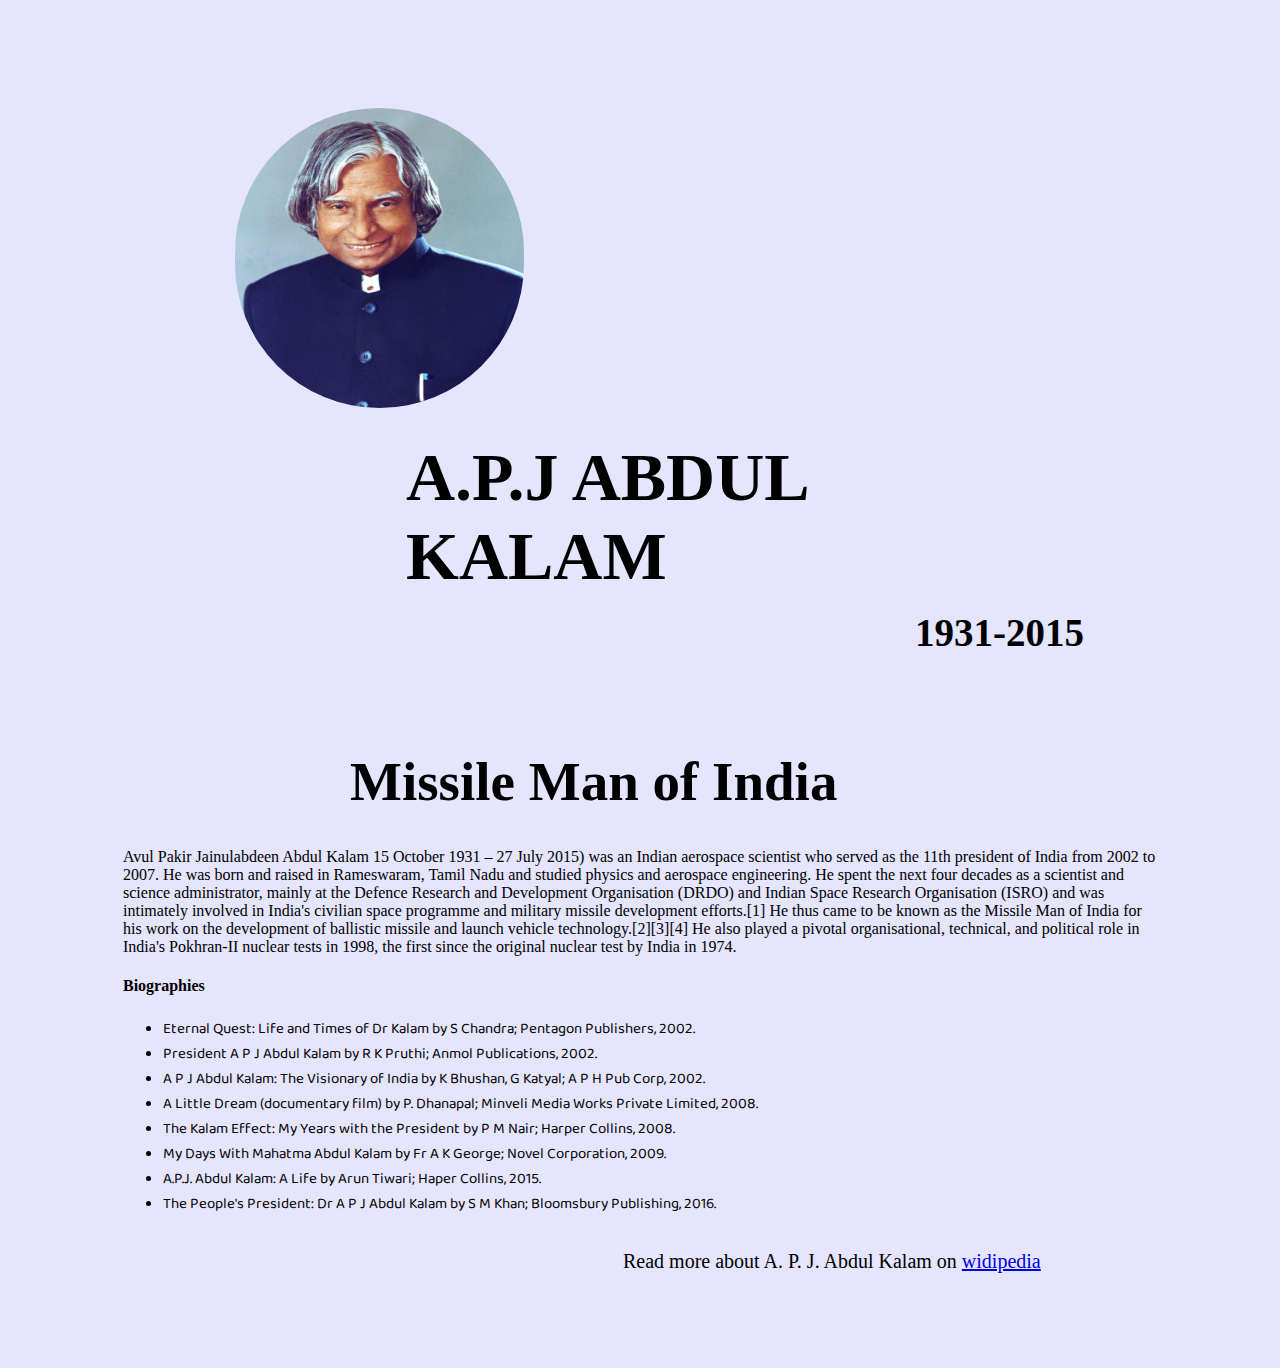
<file: Using HTML and CSS/APJ ABDUL KALAM/index.html>
<!DOCTYPE html>
<html lang="en">

<head>
    <meta charset="UTF-8">
    <meta http-equiv="X-UA-Compatible" content="IE=edge">
    <meta name="viewport" content="width=device-width, initial-scale=1.0">
    <title>Dr.APJ Abdul kalam</title>
    <link rel="stylesheet" href="style.css">
    <link rel="preconnect" href="https://fonts.googleapis.com">
    <link rel="preconnect" href="https://fonts.gstatic.com" crossorigin>
    <link
        href="https://fonts.googleapis.com/css2?family=Baloo+Bhaijaan+2&family=Bree+Serif&family=Playfair+Display&display=swap"
        rel="stylesheet">
</head>

<body>
    <div class="head">
        <img src="apj.jpg" alt="Error loading image">
        <h1>A.P.J ABDUL KALAM</h1>
        <h2>1931-2015</h2>
        <div class="para">
            <h3>Missile Man of India</h3>
            <p>Avul Pakir Jainulabdeen Abdul Kalam 15 October 1931 – 27 July 2015) was an Indian aerospace scientist who
                served as the 11th president of India from 2002 to 2007. He was born and raised in Rameswaram, Tamil
                Nadu and studied physics and aerospace engineering. He spent the next four decades as a scientist and
                science administrator, mainly at the Defence Research and Development Organisation (DRDO) and Indian
                Space Research Organisation (ISRO) and was intimately involved in India's civilian space programme and
                military missile development efforts.[1] He thus came to be known as the Missile Man of India for his
                work on the development of ballistic missile and launch vehicle technology.[2][3][4] He also played a
                pivotal organisational, technical, and political role in India's Pokhran-II nuclear tests in 1998, the
                first since the original nuclear test by India in 1974.</p>
            <h4>Biographies</h4>
            <ul>
                <li>Eternal Quest: Life and Times of Dr Kalam by S Chandra; Pentagon Publishers, 2002.</li>
                <li>President A P J Abdul Kalam by R K Pruthi; Anmol Publications, 2002.</li>
                <li>A P J Abdul Kalam: The Visionary of India by K Bhushan, G Katyal; A P H Pub Corp, 2002.</li>
                <li>A Little Dream (documentary film) by P. Dhanapal; Minveli Media Works Private Limited, 2008.</li>
                
                <li>The Kalam Effect: My Years with the President by P M Nair; Harper Collins, 2008.</li>
                <li>My Days With Mahatma Abdul Kalam by Fr A K George; Novel Corporation, 2009.</li>
                <li>A.P.J. Abdul Kalam: A Life by Arun Tiwari; Haper Collins, 2015.</li>
                <li>The People's President: Dr A P J Abdul Kalam by S M Khan; Bloomsbury Publishing, 2016.</li>
            </ul><br>
            <div class="foot">Read more about A. P. J. Abdul Kalam on <a
                    href="https://en.wikipedia.org/wiki/A._P._J._Abdul_Kalam">widipedia</a>
            </div>
        </div>
    </div>


</body>

</html>
</file>
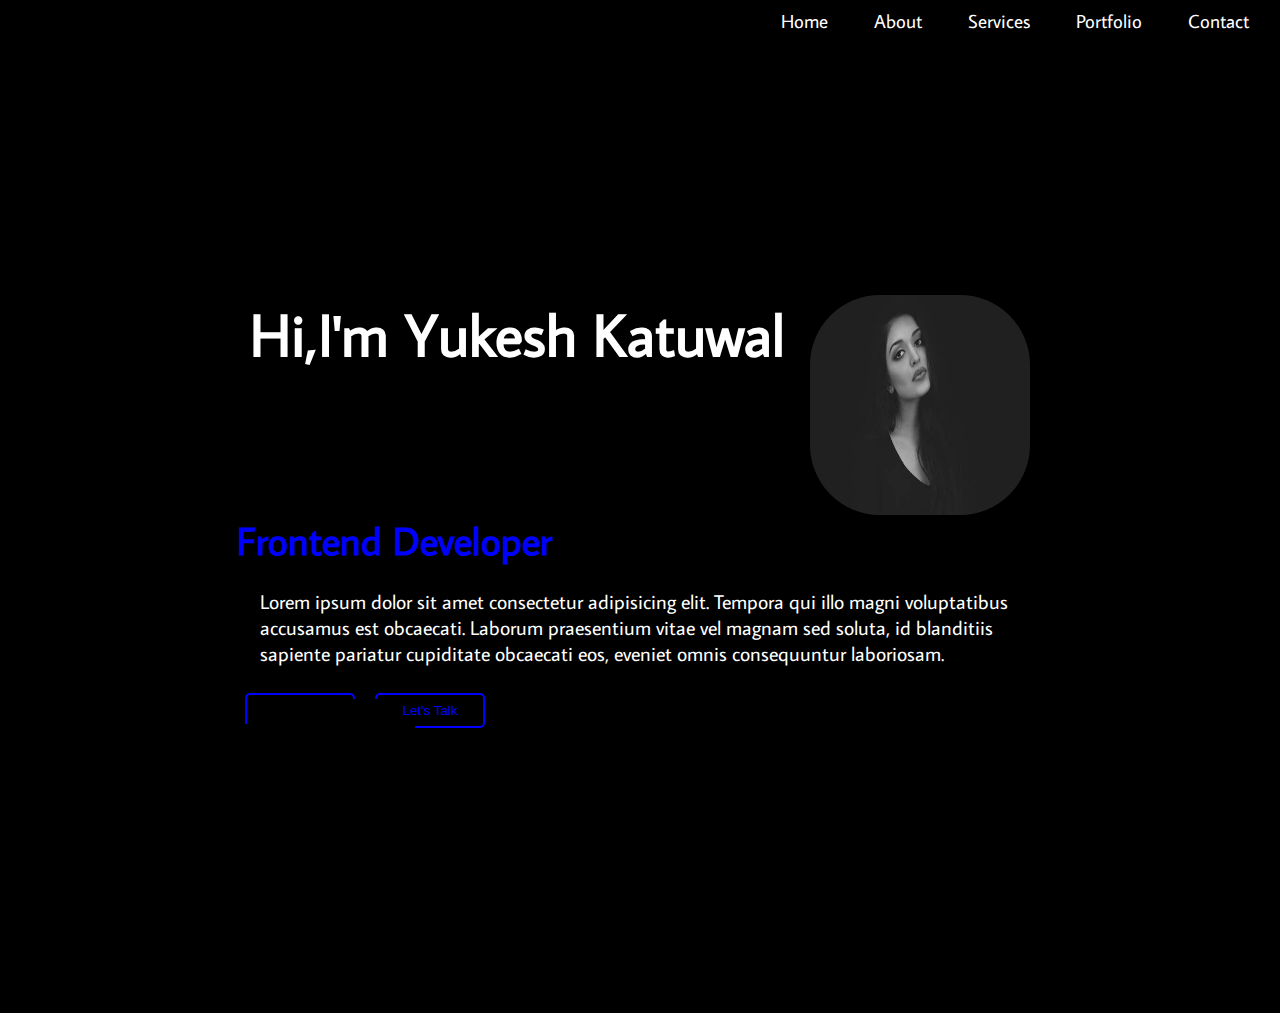
<file: Using HTML and CSS/Basic Portfolio/index.html>
<!DOCTYPE html>
<html lang="en">

<head>
    <meta charset="UTF-8">
    <meta http-equiv="X-UA-Compatible" content="IE=edge">
    <meta name="viewport" content="width=device-width, initial-scale=1.0">
    <title>Portfolio simple website</title>
    <link rel="stylesheet" href="style.css">
    <link href="https://fonts.googleapis.com/css2?family=Average+Sans&family=Ubuntu:ital,wght@1,500&display=swap"
        rel="stylesheet">
    <link rel="stylesheet" href="https://cdnjs.cloudflare.com/ajax/libs/font-awesome/6.4.0/css/all.min.css"
        integrity="sha512-iecdLmaskl7CVkqkXNQ/ZH/XLlvWZOJyj7Yy7tcenmpD1ypASozpmT/E0iPtmFIB46ZmdtAc9eNBvH0H/ZpiBw=="
        crossorigin="anonymous" referrerpolicy="no-referrer" />
</head>

<body>
    <div class="container">
        <nav class="navbar">
            <ul class="navUl">
                <img src="villoc.png" alt="">
                <li class="navLi"><a href="#">Home</a></li>
                <li class="navLi"><a href="#">About</a></li>
                <li class="navLi"><a href="#">Services</a></li>
                <li class="navLi"><a href="#">Portfolio</a></li>
                <li class="navLi"><a href="#">Contact</a></li>
            </ul>
        </nav>
        <section class="sectionClass">
            <div class="image">
                <h1>Hi,I'm Yukesh Katuwal</h1>
                <img src="OIP.jpg" alt="">
            </div>
                <h2>Frontend Developer</h2>
            <p>
                Lorem ipsum dolor sit amet consectetur adipisicing elit. Tempora qui illo magni voluptatibus accusamus
                est obcaecati. Laborum praesentium vitae vel magnam sed soluta, id blanditiis sapiente pariatur
                cupiditate obcaecati eos, eveniet omnis consequuntur laboriosam.
            </p>
            <button class="btnClass">Hire Me</button>
            <button class="btnClass">Let's Talk</button>
            <div class="Soc">
                <a href="http://facebook.com" target="_blank" rel="noopener noreferrer">
                    <i class="fa-brands fa-facebook"></i>
                    <i class="fa-brands fa-instagram"></i>
                </a>
              
            </div>
        </section>

    </div>


</body>

</html>
</file>
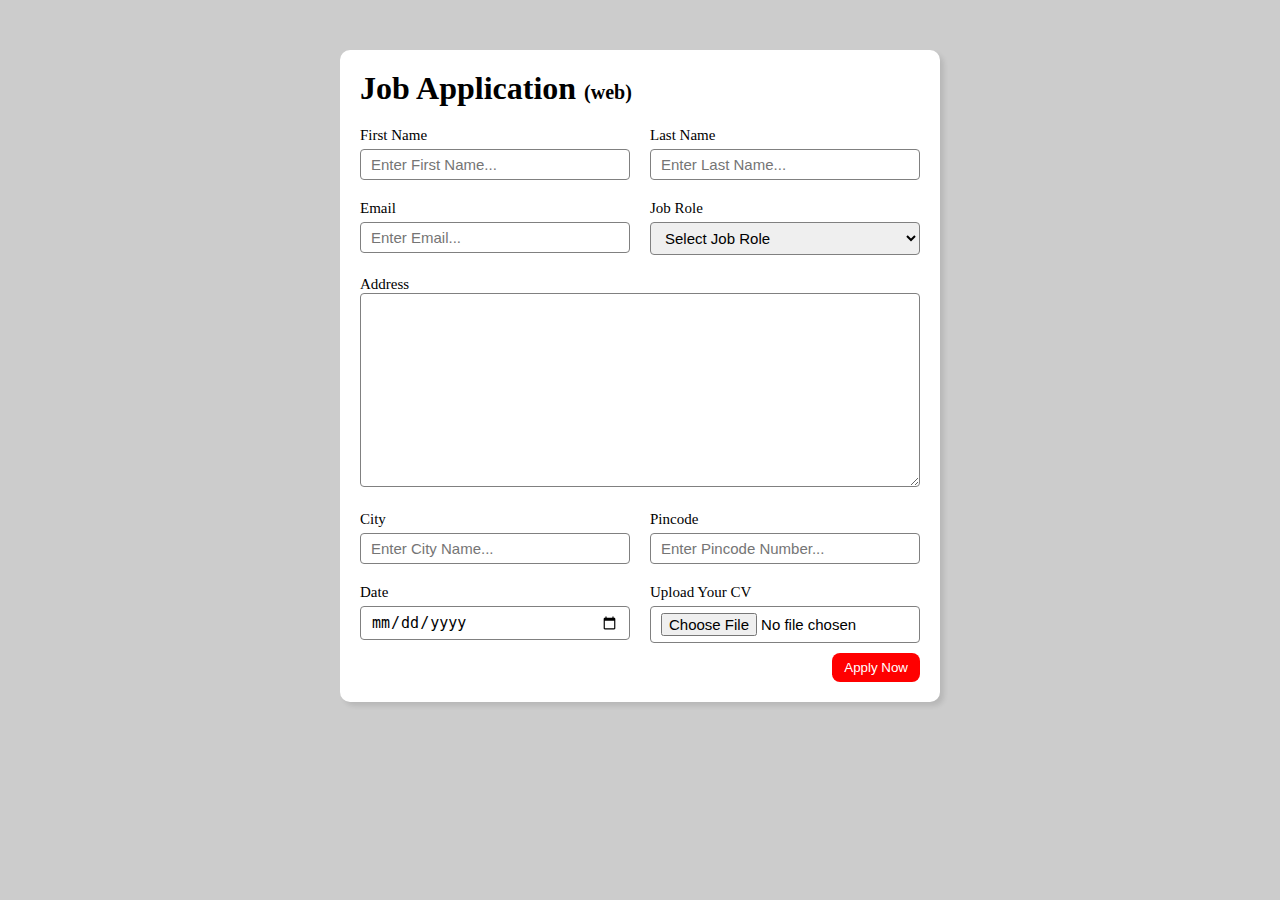
<file: Using HTML and CSS/Form/Forms.html>
<!DOCTYPE html>
<html lang="en">

<head>
    <meta charset="UTF-8">
    <meta http-equiv="X-UA-Compatible" content="IE=edge">
    <meta name="viewport" content="width=device-width, initial-scale=1.0">
    <title>Project2 in html and css</title>
    <link rel="stylesheet" href="style2.css"><!--link:css-->
</head>

<body>
    <div class="container">
        <div class="apply_box">
            <h1>Job Application
                <span class="title_small">(web)</span>
            </h1>

            <form action="backend.php">
                <div class="form-container">
                <div class="form-group">
                    <label for="first-name">First Name</label>
                    <input type="text" name="first-name" id="first-name" placeholder="Enter First Name...">
                </div>

                <div class="form-group">
                    <label for="last-name">Last Name</label>
                    <input type="text" name="last-name" id="last-name" placeholder="Enter Last Name...">
                </div>

                <div class="form-group">
                    <label for="email-name">Email</label>
                    <input type="email" name="email-name" id="email-name" placeholder="Enter Email...">
                </div>

                <div class="form-group">
                    <label for="job-role">Job Role</label>
                    <select name="job-role" id="job-role">
                        <option value="">Select Job Role</option>
                        <option value="frontend">Frontend Developer</option>
                        <option value="backend">Backend Developer</option>
                        <option value="full-stack">Full Stack Developer</option>
                        <option value="UI-UX">UI UX Designer</option>
                    </select>
                </div>
               
                <div class="text_area">
                    <label for="address">Address</label>
                    <textarea name="address" id="address" cols="30" rows="10"></textarea>
                </div>

                <div class="form-group">
                    <label for="city-name">City</label>
                    <input type="text" name="city-name" id="city-name" placeholder="Enter City Name...">
                </div>

                <div class="form-group">
                    <label for="pin">Pincode</label>
                    <input type="number" name="pin" id="pin" placeholder="Enter Pincode Number...">
                </div>

                <div class="form-group">
                    <label for="date">Date</label>
                    <input value="2022-2-1" type="date" name="date" id="date" >
                </div>
              
                <div class="form-group">
                <label for="upload">Upload Your CV</label>
                <input type="file" name="upload" id="upload">
                </div>
            </div>
           <div class="button_container">
            <button type="submit">Apply Now</button>
           </div>
            </form>
            
        </div>
    </div>
    <script>

    </script>
</body>

</html>
</file>
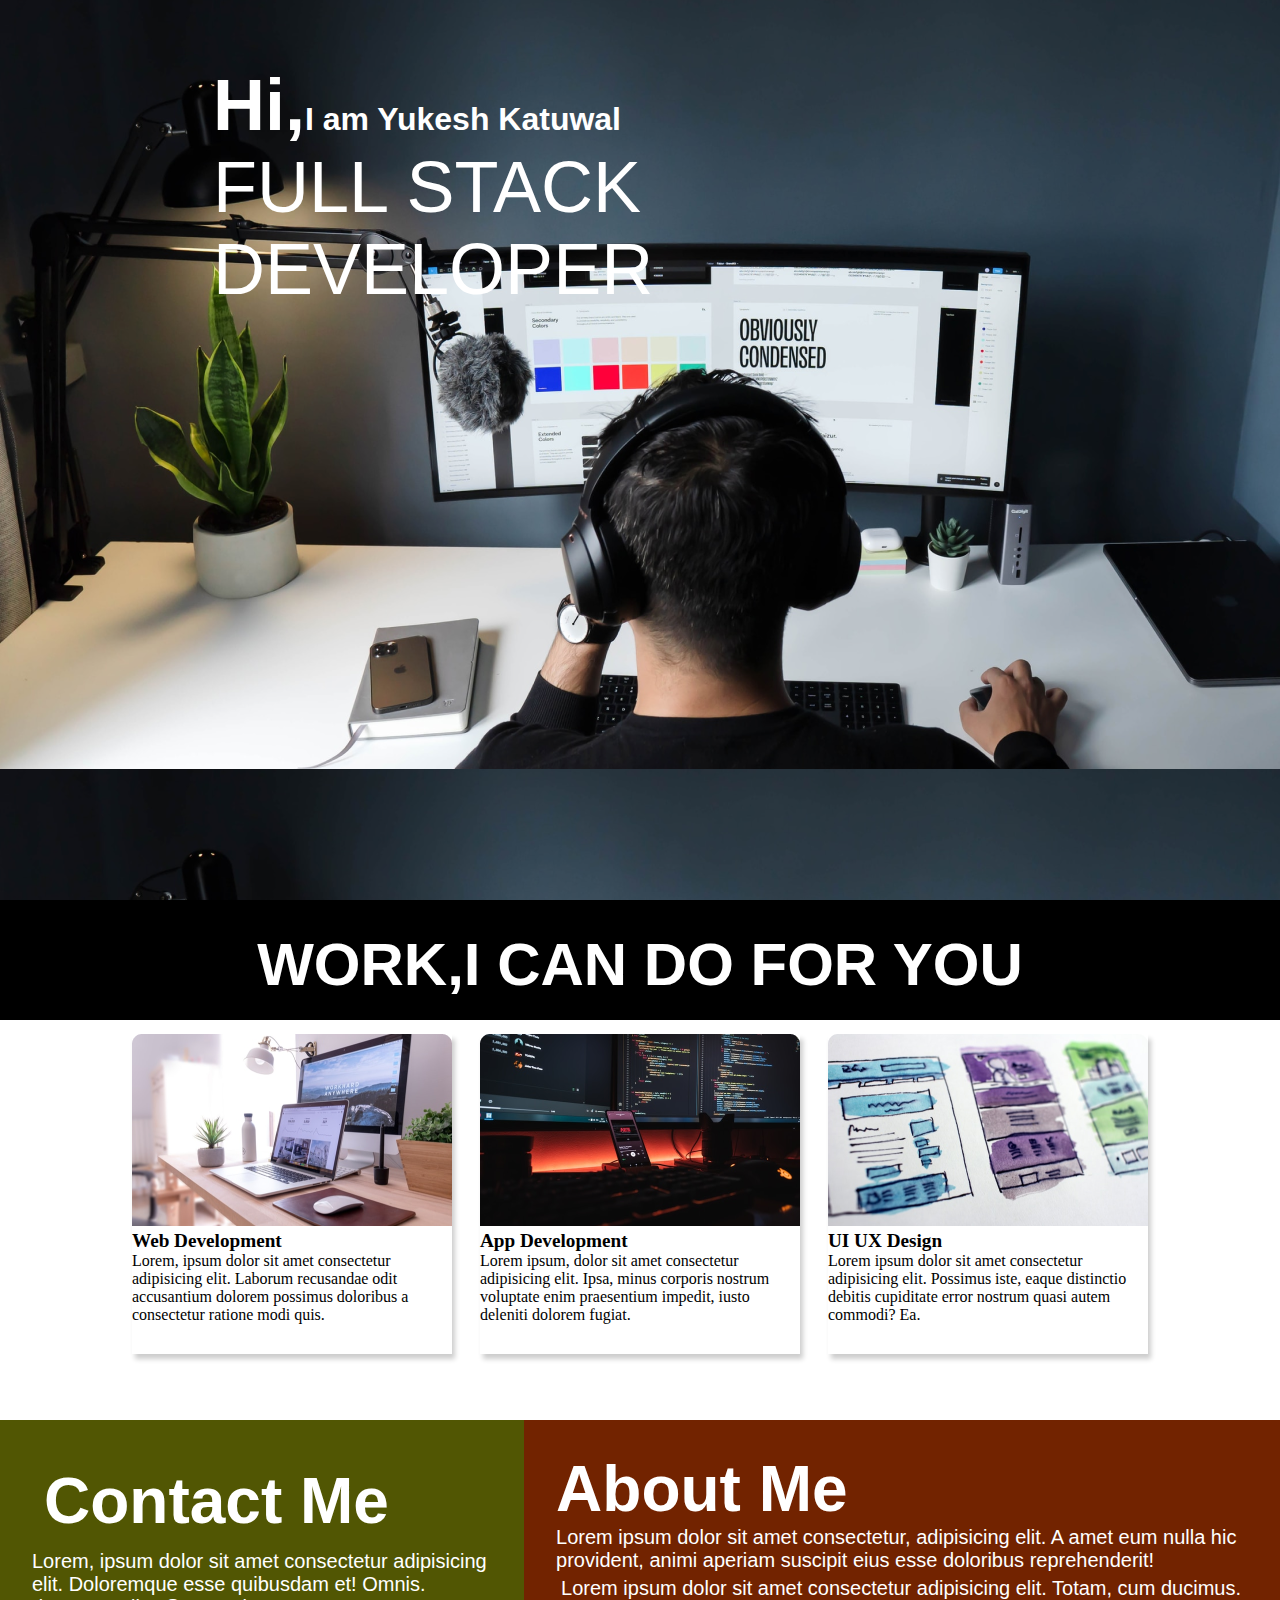
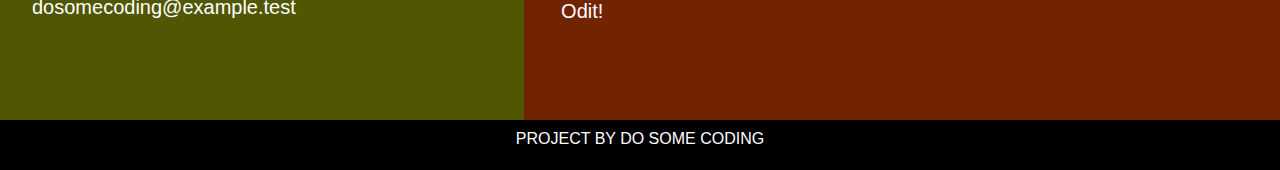
<file: Using HTML and CSS/Mini personal website/3index.html>
<!DOCTYPE html>
<html lang="en">
<head>
    <meta charset="UTF-8">
    <meta http-equiv="X-UA-Compatible" content="IE=edge">
    <meta name="viewport" content="width=device-width, initial-scale=1.0">
    <title>Landing Page</title>
    <link rel="stylesheet" href="style3.css">
</head>
<body>
    <div class="container">
        <div class="heading">
        <h1><span class="hi">Hi,</span>I am Yukesh Katuwal</h1>
        <p span class="hi">FULL STACK DEVELOPER</p>
    </div>

</div>
<div class="black_box">
    <h1>WORK,I CAN DO FOR <span class="you">YOU</span></h1>
</div>

<div class="about">
  
    <div class="webDev">
     <img src="web.png" alt="Error loading image">
     <h2>Web Development</h2>
     <p>Lorem, ipsum dolor sit amet consectetur adipisicing elit. Laborum recusandae odit accusantium dolorem possimus doloribus a consectetur ratione modi quis.</p>
    </div>

    <div class="appDev">
     <img src="mobile.png" alt="">
     <h2>App Development</h2>
     <p>Lorem ipsum, dolor sit amet consectetur adipisicing elit. Ipsa, minus corporis nostrum voluptate enim praesentium impedit, iusto deleniti dolorem fugiat.</p>
    </div>

    <div class="UIDes">
     <img src="uiux.png" alt="">
     <h2>UI UX Design</h2>
     <p>Lorem ipsum dolor sit amet consectetur adipisicing elit. Possimus iste, eaque distinctio debitis cupiditate error nostrum quasi autem commodi? Ea.</p>
    </div>
</div>
<div class="conAbo">
    <div class="contact">
      <h3>Contact Me</h3>
      <p>Lorem, ipsum dolor sit amet consectetur adipisicing elit. Doloremque esse quibusdam et! Omnis.</p>
      <p class="classpara">dosomecoding@example.test</p>
    </div>

    <div class="aboutUs">
        <h4>About Me</h4>
        <p class="aboutPara">Lorem ipsum dolor sit amet consectetur, adipisicing elit. A amet eum nulla hic provident, animi aperiam suscipit eius esse doloribus reprehenderit!</p>
        
        <p class="anoAboutPara">Lorem ipsum dolor sit amet consectetur adipisicing elit. Totam, cum ducimus. Odit!</p>
    </div>
</div>
<div class="footer">
    <p>PROJECT BY DO SOME CODING</p>
</div>
    <script>

    </script>
</body>
</html>
</file>
<file: Using HTML and CSS/APJ ABDUL KALAM/style.css>
body{
    background-color: #e5e5fd;
 
 
}
.head img{
    height: 300px;
    width: 289px;
    border-radius: 300px;
    margin: 100px 227px;
}



.head h1{
    margin: -74px 398px;
    font-size: 68px;
}
.head h2{
    margin-left: 907px;
    font-size:39px;
    margin-top:88px;
}
.head h3{
    margin: 35px 227px;
    font-size:55px;
}
.para{
    margin: 95px 115px;
    
}
.foot{
    margin-left: 500px;
    font-size:20px;
   
}
.para ul{
    font-size:15px;
    font-family: 'Baloo Bhaijaan 2', cursive;
}
</file>
<file: Using HTML and CSS/Basic Portfolio/style.css>
*{
    margin:0;
    padding:0;
    box-sizing:border-box;
    background-color: black;
    color:white;
}
.navbar img{
    width:50px;
    margin-right:800px;
}
.navUl{
   display:flex;
    text-decoration: none;
    justify-content: right;
    margin:8px;
   

}
.navLi{
    list-style:none;
}
a{
    color:white;
    text-decoration:none;
    padding:23px;
   font-size:19px;
   font-family: 'Average Sans', sans-serif;
}
a:hover{
    color:blue;
}
.sectionClass{
    margin:237px;
}
h1{
    font-size:59px;
    font-family: 'Average Sans', sans-serif;

}
h2{
    font-size:39px;
    color:blue;
    font-family: 'Average Sans', sans-serif;
}
p{
    margin:23px;
    font-size:20px;
font-family: 'Average Sans', sans-serif;
}
.btnClass{
    width:110px;
    margin:4px 8px;
    padding:8px;
    border:2px solid blue;
    color:blue;
    border-radius:5px;
}
.btnClass:hover{
    background-color:blue;
    color:black;
    font-size:18px;
}
.soc{
   display:flex;
   justify-content: center; 
}
i{
    font-size:34px;
    padding:33px 33px;

}
.image{
   display:flex; 
   justify-content: space-around;

}
.image img{
    height:220px;
    width:220px;
    border-radius:70px;
}
</file>
<file: Using HTML and CSS/Form/style2.css>
*{
    margin:0;
    padding:0;
    box-sizing:border-box;

}
body{
    background-color: #ccc;
}
.container{
    max-width:900px;
    margin:0px auto;
}
.apply_box{
    background-color: white;
    max-width: 600px;
    padding:20px;
    margin:0px auto;
     margin-top:50px;
     box-shadow:4px 4px 5px rgba(2,1 ,1, 0.1);
     border-radius:10px;
}
.title_small{
font-size:20px;
}
.form-container{
    display:grid;
    grid-template-columns: repeat(auto-fit,minmax(200px,1fr));
    gap:20px;
    margin-top:20px;
}
.form-group{
    display:flex;
   flex-direction:column;
}
label{
    font-size:15px;
    margin-bottom:5px;
}

input,select,textarea{
    padding:6px 10px;
    border:1px solid grey;
    border-radius:4px;
    font-size:15px;
}
input,textarea,select:focus{
    outline-color:red;
}
.button_container{
    display:flex;
    justify-content: flex-end;
    margin-top:10px;
}
button{
    background-color: red;
    border:transparent 2px solid;
    border-radius:8px;
    padding:5px 10px;
    color:white;
    transition:0.3s ease-in;
}
button:hover{
    background-color: grey;
    border:2px solid red;
    color:black;
    transition:0.3s ease-out;
    cursor:pointer;

}
.text_area{
    grid-column:1 / span 2;
}
.text_area textarea{
    width:100%;
}
@media(max-width:410px)
{
    .text_area{
        grid-column:1 / span 1;
        
    }
}
</file>
<file: Using HTML and CSS/Mini personal website/style3.css>
*{
    margin:0;
    padding:0;
    box-sizing:border-box;
}
.container{
    background-image: url("developer.png");
    height:100vh;  
}
.hi{
    font-size:72px;
    /* display:flex;
    justify-content: center; */
   
}
 .heading{
    max-width:900px;
    color:white;
    display:block;
    margin:0 auto;
    padding-top:64px ;
    padding-left:23px;
    font-family: 'Roboto', sans-serif;
 }
 .black_box{
    background-color:black;
    color:white;
    font-size:30px;
    display:flex;
    justify-content:center;
    height:120px;
    padding:30px;
    font-family: 'Roboto', sans-serif;
 }
 .about{
   display:flex;
   justify-content: center;
   min-height:400px;
}

.webDev{
    height:320px;
    margin:14px;
    max-width:320px;
    box-shadow: 3px 5px 5px rgba(1,1,1,0.2);

}
.appDev{
    height:320px;
    margin:14px;
    max-width:320px;
   box-shadow: 3px 5px 5px rgba(1,1,1,0.2);
    min-height: 220px;
}
.UIDes{
    height:320px;
    margin:14px;
    max-width:320px;
    box-shadow: 3px 5px 5px rgba(1,1,1,0.2);
    min-height: 220px;

}
h2{
    font-size:1.2rem;
}
.webDev:hover{
    transform:scale(1.02);
    cursor:pointer;
    transition: 0.3s ease-in-out;
}
.appDev:hover{
    transform:scale(1.02);
    cursor:pointer;   
    transition: 0.3s ease-in-out;
}.UIDes:hover{
    transform:scale(1.02);
    cursor:pointer;  
    transition: 0.3s ease-in-out;
}
.contact{
    background-color:#515603;
    min-height: 300px;
    padding: 32px;
    color: white;
    font-family: 'Roboto', sans-serif;

}
.contact h3{
    font-size: 64px;
    color:white;
    margin:12px;
    font-family: 'Roboto', sans-serif;
    
}
.contact p{
    font-size:20px;
    font-family: 'Roboto', sans-serif;

}
.conAbo{
    display:flex;

}
.aboutUs{
    background-color: #722300;
    min-height: 300px;
    padding: 32px;
    color: white;
    font-family: 'Roboto', sans-serif;
}
.aboutUs h4{
    font-size:64px;
    font-family: 'Roboto', sans-serif;

}
.anoAboutPara{
    padding:5px;
    font-size:20px;
    font-family: 'Roboto', sans-serif;
}
.aboutPara{
    font-size:20px; 
}
.footer{
    background-color:black;
    height:50px;
    color:white;
    font-family: 'Roboto', sans-serif;
}
.footer p{
    font-family: 'Roboto', sans-serif;
  text-align:center;
   padding:10px;
   font-family: 'Roboto', sans-serif;
}
</file>
